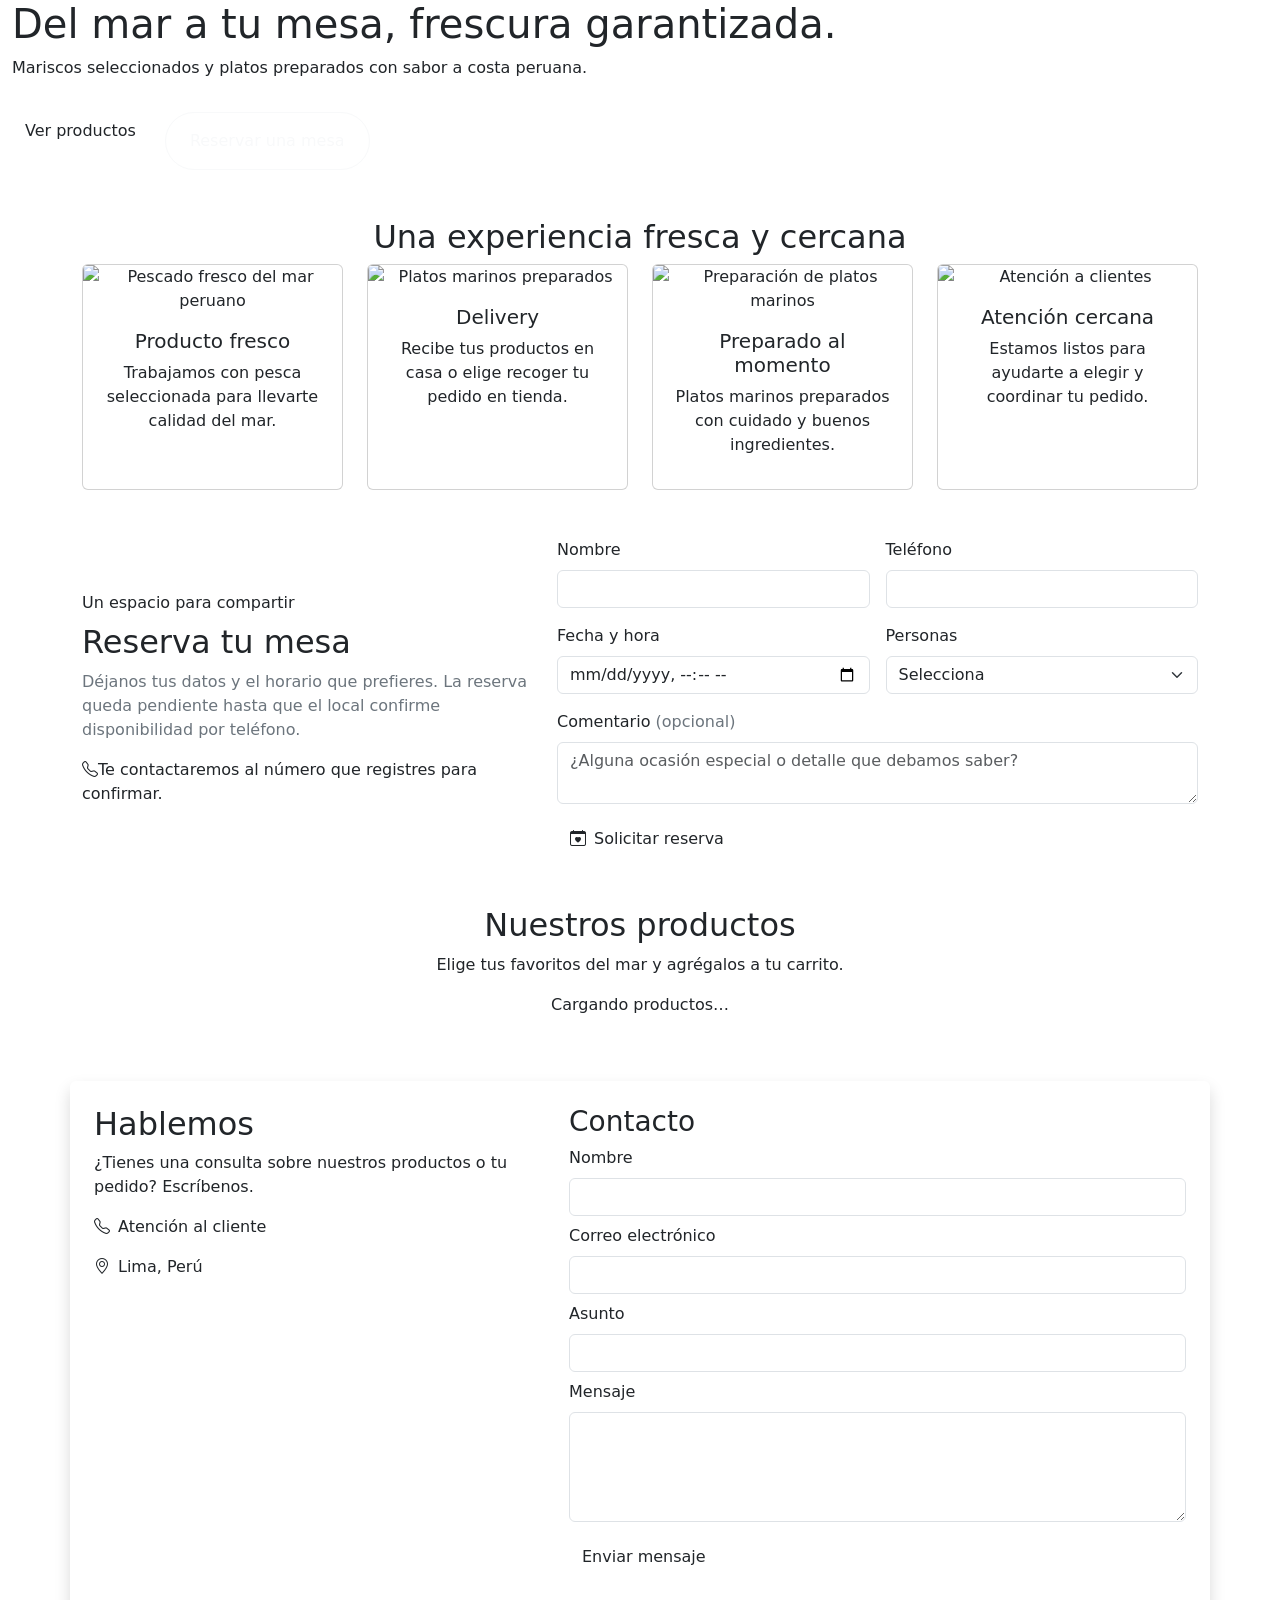
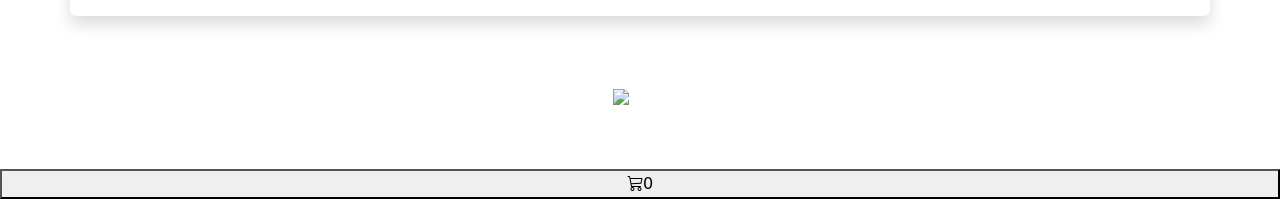
<file: backend/gestionhotelesbackend/src/main/resources/templates/index.html>
<!DOCTYPE html>
<html lang="es" xmlns:th="http://www.thymeleaf.org">
<head>
<meta charset="UTF-8"><meta name="viewport" content="width=device-width, initial-scale=1">
<title>Rinconcito Marino | Del mar a tu mesa</title>
<link href="https://cdn.jsdelivr.net/npm/bootstrap@5.3.8/dist/css/bootstrap.min.css" rel="stylesheet">
<link href="https://cdn.jsdelivr.net/npm/bootstrap-icons@1.11.3/font/bootstrap-icons.css" rel="stylesheet">
<link rel="preconnect" href="https://fonts.googleapis.com"><link rel="preconnect" href="https://fonts.gstatic.com" crossorigin><link href="https://fonts.googleapis.com/css2?family=Playfair+Display:wght@400;600;700&family=Inter:wght@300;400;500;600;700&display=swap" rel="stylesheet">
<link th:href="@{/css/navbar.css}" rel="stylesheet"><link th:href="@{/css/index.css}" rel="stylesheet"><link th:href="@{/css/productos.css}" rel="stylesheet">
</head><body class="d-flex flex-column min-vh-100">
<div th:replace="~{fragments/navbar :: navbar}"></div>
<header class="container-fluid contenedorHover"><div class="contenedorTitle"><h1>Del mar a tu mesa, frescura garantizada.</h1></div><p>Mariscos seleccionados y platos preparados con sabor a costa peruana.</p><div class="d-flex flex-wrap gap-3 position-relative" style="z-index:1"><a href="#productos" class="btn btn-chalet mt-3">Ver productos</a><a href="#reservas" class="btn btn-outline-light rounded-pill mt-3 px-4 py-3">Reservar una mesa</a></div></header>
<main>
<section class="container my-5"><h2 class="section-title text-center">Una experiencia fresca y cercana</h2><div class="row g-4">
<div class="col-12 col-md-6 col-lg-3"><article class="card h-100 text-center"><img th:src="@{/img/peces2.png}" class="card-img-top service-img" alt="Pescado fresco del mar peruano"><div class="card-body"><h3 class="h5">Producto fresco</h3><p>Trabajamos con pesca seleccionada para llevarte calidad del mar.</p></div></article></div>
<div class="col-12 col-md-6 col-lg-3"><article class="card h-100 text-center"><img th:src="@{/img/platosmarinos.png}" class="card-img-top service-img" alt="Platos marinos preparados"><div class="card-body"><h3 class="h5">Delivery</h3><p>Recibe tus productos en casa o elige recoger tu pedido en tienda.</p></div></article></div>
<div class="col-12 col-md-6 col-lg-3"><article class="card h-100 text-center"><img th:src="@{/img/cocinero.png}" class="card-img-top service-img" alt="Preparación de platos marinos"><div class="card-body"><h3 class="h5">Preparado al momento</h3><p>Platos marinos preparados con cuidado y buenos ingredientes.</p></div></article></div>
<div class="col-12 col-md-6 col-lg-3"><article class="card h-100 text-center"><img th:src="@{/img/atencion.png}" class="card-img-top service-img" alt="Atención a clientes"><div class="card-body"><h3 class="h5">Atención cercana</h3><p>Estamos listos para ayudarte a elegir y coordinar tu pedido.</p></div></article></div>
</div></section>
<section id="reservas" class="container my-5 reserva-section"><div class="row align-items-center g-4"><div class="col-lg-5"><span class="reserva-eyebrow">Un espacio para compartir</span><h2 class="section-title mt-2">Reserva tu mesa</h2><p class="text-secondary">Déjanos tus datos y el horario que prefieres. La reserva queda pendiente hasta que el local confirme disponibilidad por teléfono.</p><div class="reserva-promise"><i class="bi bi-telephone"></i><span>Te contactaremos al número que registres para confirmar.</span></div></div><div class="col-lg-7"><form id="reservationForm" class="reserva-card row g-3"><div class="col-md-6"><label class="form-label" for="reservationName">Nombre</label><input id="reservationName" class="form-control" maxlength="100" autocomplete="name" required></div><div class="col-md-6"><label class="form-label" for="reservationPhone">Teléfono</label><input id="reservationPhone" class="form-control" type="tel" maxlength="30" autocomplete="tel" required></div><div class="col-md-6"><label class="form-label" for="reservationDate">Fecha y hora</label><input id="reservationDate" class="form-control" type="datetime-local" required></div><div class="col-md-6"><label class="form-label" for="reservationGuests">Personas</label><select id="reservationGuests" class="form-select" required><option value="">Selecciona</option><option value="1">1</option><option value="2">2</option><option value="3">3</option><option value="4">4</option><option value="5">5</option><option value="6">6</option><option value="7">7</option><option value="8">8</option><option value="9">9</option><option value="10">10</option></select></div><div class="col-12"><label class="form-label" for="reservationNote">Comentario <span class="text-secondary">(opcional)</span></label><textarea id="reservationNote" class="form-control" rows="2" maxlength="500" placeholder="¿Alguna ocasión especial o detalle que debamos saber?"></textarea></div><div class="col-12 d-flex flex-wrap align-items-center gap-3"><button id="reservationSubmit" class="btn btn-chalet" type="submit"><i class="bi bi-calendar-heart me-2"></i>Solicitar reserva</button><span id="reservationMessage" class="small" role="status" aria-live="polite"></span></div></form></div></div></section><section id="productos" class="container productos-section my-5"><div class="text-center"><h2 class="section-title">Nuestros productos</h2><p class="productos-subtitulo">Elige tus favoritos del mar y agrégalos a tu carrito.</p></div><div id="productGrid" class="row g-4"><p class="text-center">Cargando productos…</p></div></section>
<section id="adminSection" class="container my-5" hidden><div class="card p-4"><h2 class="section-title">Agregar producto</h2><form id="adminForm" class="row g-3">
<div class="col-md-6"><label class="form-label" for="pNombre">Nombre</label><input id="pNombre" name="nombre" class="form-control" maxlength="100" required></div>
<div class="col-md-6"><label class="form-label" for="pTipo">Tipo</label><select id="pTipo" name="tipo" class="form-select"><option>Fresco</option><option>Congelado</option></select></div>
<div class="col-md-6"><label class="form-label" for="pPrecio">Precio (S/)</label><input id="pPrecio" name="precio" type="number" step="0.01" min="0.01" class="form-control" required></div>
<div class="col-md-6"><label class="form-label" for="pStock">Stock</label><input id="pStock" name="stock" type="number" min="0" class="form-control" required></div>
<div class="col-md-6"><label class="form-label" for="pPresentacion">Presentación</label><input id="pPresentacion" name="presentacion" maxlength="50" class="form-control"></div>
<div class="col-md-6"><label class="form-label" for="pOrigen">Origen</label><input id="pOrigen" name="origen" maxlength="100" class="form-control"></div>
<div class="col-12"><label class="form-label" for="pImagen">Archivo de imagen en static/img/ (opcional)</label><input id="pImagen" name="imagen" class="form-control" placeholder="producto.png"></div>
<div class="col-12"><label class="form-label" for="pDescripcion">Descripción</label><textarea id="pDescripcion" name="descripcion" maxlength="255" class="form-control"></textarea></div>
<div class="col-12"><button class="btn btn-chalet" type="submit">Guardar producto</button><span id="adminMessage" class="ms-3" role="status"></span></div>
</form></div></section>
<section id="contacto" class="container my-5"><div class="row shadow rounded overflow-hidden"><div class="col-lg-5 info p-4"><h2>Hablemos</h2><p>¿Tienes una consulta sobre nuestros productos o tu pedido? Escríbenos.</p><p><i class="bi bi-telephone me-2"></i>Atención al cliente</p><p><i class="bi bi-geo-alt me-2"></i>Lima, Perú</p></div><div class="col-lg-7 formulario p-4"><h2 class="h3">Contacto</h2>
<form id="contactForm" novalidate>
  <div class="mb-2">
    <label class="form-label" for="cNombre">Nombre</label>
    <input id="cNombre" class="form-control" maxlength="100">
    <div class="invalid-feedback" data-error="cNombre">Ingresa tu nombre.</div>
  </div>
  <div class="mb-2">
    <label class="form-label" for="cEmail">Correo electrónico</label>
    <input id="cEmail" type="email" class="form-control">
    <div class="invalid-feedback" data-error="cEmail">Ingresa un correo válido.</div>
  </div>
  <div class="mb-2">
    <label class="form-label" for="cAsunto">Asunto</label>
    <input id="cAsunto" class="form-control" maxlength="150">
    <div class="invalid-feedback" data-error="cAsunto">Ingresa el asunto.</div>
  </div>
  <div class="mb-3">
    <label class="form-label" for="cMensaje">Mensaje</label>
    <textarea id="cMensaje" class="form-control" maxlength="1000" rows="4"></textarea>
    <div class="invalid-feedback" data-error="cMensaje">Escribe tu mensaje.</div>
  </div>
  <button class="btn btn-chalet" type="submit">Enviar mensaje</button>
  <p id="contactMessage" class="mt-3" role="status"></p>
</form>
</div></div></section>
</main>
<footer class="footer text-white text-center p-4 mt-auto"><div class="mb-2"><img th:src="@{/icons/logo.png}" alt="Logo" style="height:60px;"></div><p class="mb-0">© 2026 Rinconcito Marino · Lima, Perú</p></footer>
<button id="cartButton" class="btn-carrito-flotante" type="button" data-bs-toggle="offcanvas" data-bs-target="#cartPanel" aria-label="Abrir carrito"><i class="bi bi-cart3"></i><span id="cartCount" class="carrito-contador">0</span></button>
<div class="offcanvas offcanvas-end" tabindex="-1" id="cartPanel"><div class="offcanvas-header carrito-header"><h2 class="offcanvas-title h5">Tu carrito</h2><button class="btn-close btn-close-white" data-bs-dismiss="offcanvas" aria-label="Cerrar"></button></div><div class="offcanvas-body d-flex flex-column"><p id="cartEmpty" class="carrito-vacio">Tu carrito está vacío.</p><ul id="cartItems" class="list-unstyled"></ul><div id="cartSummary" class="carrito-resumen mt-auto" hidden><p>Total: <strong id="cartTotal" class="carrito-total"></strong></p><button id="checkoutButton" class="btn btn-chalet w-100">Finalizar pedido</button><button id="clearCart" class="btn btn-vaciar w-100 mt-2">Vaciar carrito</button></div><form id="checkoutForm" class="mt-auto" hidden><h3 class="h5">Datos para tu pedido</h3><label class="form-label" for="orderName">Nombre</label><input id="orderName" class="form-control mb-2" maxlength="100" autocomplete="name" required><label class="form-label" for="orderPhone">Teléfono</label><input id="orderPhone" class="form-control mb-2" type="tel" maxlength="30" autocomplete="tel" required><label class="form-label" for="orderDelivery">¿Cómo lo recibes?</label><select id="orderDelivery" class="form-select mb-2" required><option value="Delivery">Delivery</option><option value="Recojo en tienda">Recojo en tienda</option></select><div id="pickupNote" class="alert alert-light py-2 mb-2" hidden>El local confirmará por teléfono la dirección y el horario de recojo.</div><div id="deliveryAddressWrap"><label class="form-label" for="orderAddress">Dirección de entrega</label><textarea id="orderAddress" class="form-control mb-2" maxlength="255" rows="2" placeholder="Calle, número, distrito y referencia"></textarea><div class="form-text mb-2">El costo y la cobertura del delivery se coordinan por teléfono.</div></div><div class="form-check mb-3"><input id="orderCallBack" class="form-check-input" type="checkbox" checked><label class="form-check-label" for="orderCallBack">Quiero que me llamen para confirmar el pedido</label></div><button class="btn btn-chalet w-100">Enviar pedido</button><p id="orderMessage" role="status" aria-live="polite" class="mt-2"></p></form></div></div>
<div class="toast-container position-fixed bottom-0 start-0 p-3"><div id="shopToast" class="toast carrito-toast"><div class="toast-body" id="shopToastText"></div></div></div>
<script src="https://cdn.jsdelivr.net/npm/bootstrap@5.3.8/dist/js/bootstrap.bundle.min.js"></script><script th:src="@{/js/tienda.js}"></script>
</body></html>
</file>
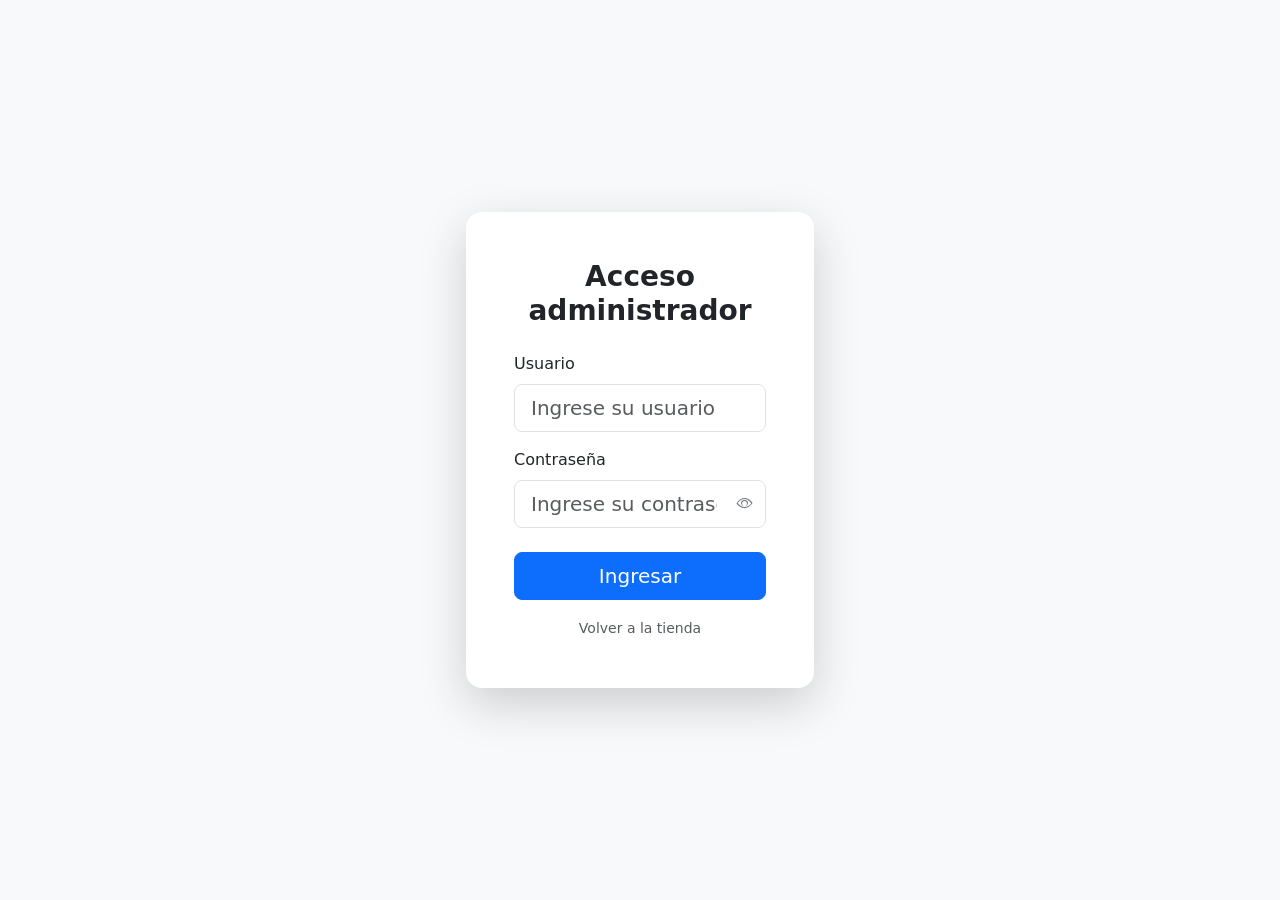
<file: backend/gestionhotelesbackend/src/main/resources/static/admin-login.html>
<!DOCTYPE html>
<html lang="es">
<head>
    <meta charset="UTF-8">
    <meta name="viewport" content="width=device-width, initial-scale=1.0">
    <title>Acceso administrador | Rinconcito Marino</title>

    <link href="https://cdn.jsdelivr.net/npm/bootstrap@5.3.3/dist/css/bootstrap.min.css" rel="stylesheet">
    <link rel="stylesheet" href="https://cdn.jsdelivr.net/npm/bootstrap-icons@1.11.3/font/bootstrap-icons.min.css">
    <link rel="preconnect" href="https://fonts.googleapis.com">
    <link rel="preconnect" href="https://fonts.gstatic.com" crossorigin>
    <link href="https://fonts.googleapis.com/css2?family=Playfair+Display:wght@400;700&family=Inter:wght@300;400;500;600&display=swap" rel="stylesheet">
</head>
<body class="d-flex flex-column min-vh-100 bg-light">

    <main class="container flex-grow-1 d-flex align-items-center justify-content-center py-5">
        <div class="row w-100 justify-content-center">
            <div class="col-12 col-sm-10 col-md-7 col-lg-5 col-xl-4">

                <div class="card shadow-lg border-0 rounded-4">
                    <div class="card-body p-4 p-md-5">

                        <h3 class="text-center mb-4 fw-bold">Acceso administrador</h3>

                        <div id="loginError" class="alert alert-danger" hidden>
                            Usuario o contraseña incorrectos.
                        </div>

                        <form id="loginForm">
                            <div class="mb-3">
                                <label for="usuario" class="form-label">Usuario</label>
                                <input type="text" id="usuario" name="usuario"
                                       class="form-control form-control-lg"
                                       placeholder="Ingrese su usuario" required>
                            </div>

                            <div class="mb-3">
                                <label for="password" class="form-label">Contraseña</label>
                                <div class="position-relative">
                                    <input type="password" id="password" name="password"
                                           class="form-control form-control-lg pe-5"
                                           placeholder="Ingrese su contraseña" required>
                                    <button type="button" class="btn btn-link position-absolute top-50 end-0 translate-middle-y text-secondary"
                                            onclick="togglePass('password', this)" aria-label="Mostrar contraseña">
                                        <i class="bi bi-eye"></i>
                                    </button>
                                </div>
                            </div>

                            <button type="submit" class="btn btn-primary w-100 btn-lg mt-2">Ingresar</button>
                            <p class="text-center mt-3 mb-0">
                                <a href="/index.html" class="text-decoration-none text-muted small">Volver a la tienda</a>
                            </p>
                        </form>

                    </div>
                </div>

            </div>
        </div>
    </main>

    <script>
    function togglePass(id, btn) {
        var input = document.getElementById(id);
        var icon = btn.querySelector('i');
        if (input.type === 'password') {
            input.type = 'text';
            icon.className = 'bi bi-eye-slash';
        } else {
            input.type = 'password';
            icon.className = 'bi bi-eye';
        }
    }

    document.getElementById('loginForm').addEventListener('submit', async event => {
        event.preventDefault();
        const error = document.getElementById('loginError');
        error.hidden = true;

        const respuesta = await fetch('/api/admin/login', {
            method: 'POST',
            headers: { 'Content-Type': 'application/json' },
            body: JSON.stringify({
                usuario: document.getElementById('usuario').value.trim(),
                password: document.getElementById('password').value
            })
        });

        if (respuesta.ok) {
            location.href = '/index.html#adminSection';
        } else {
            error.hidden = false;
        }
    });
    </script>
    <script src="https://cdn.jsdelivr.net/npm/bootstrap@5.3.3/dist/js/bootstrap.bundle.min.js"></script>
</body>
</html>
</file>
